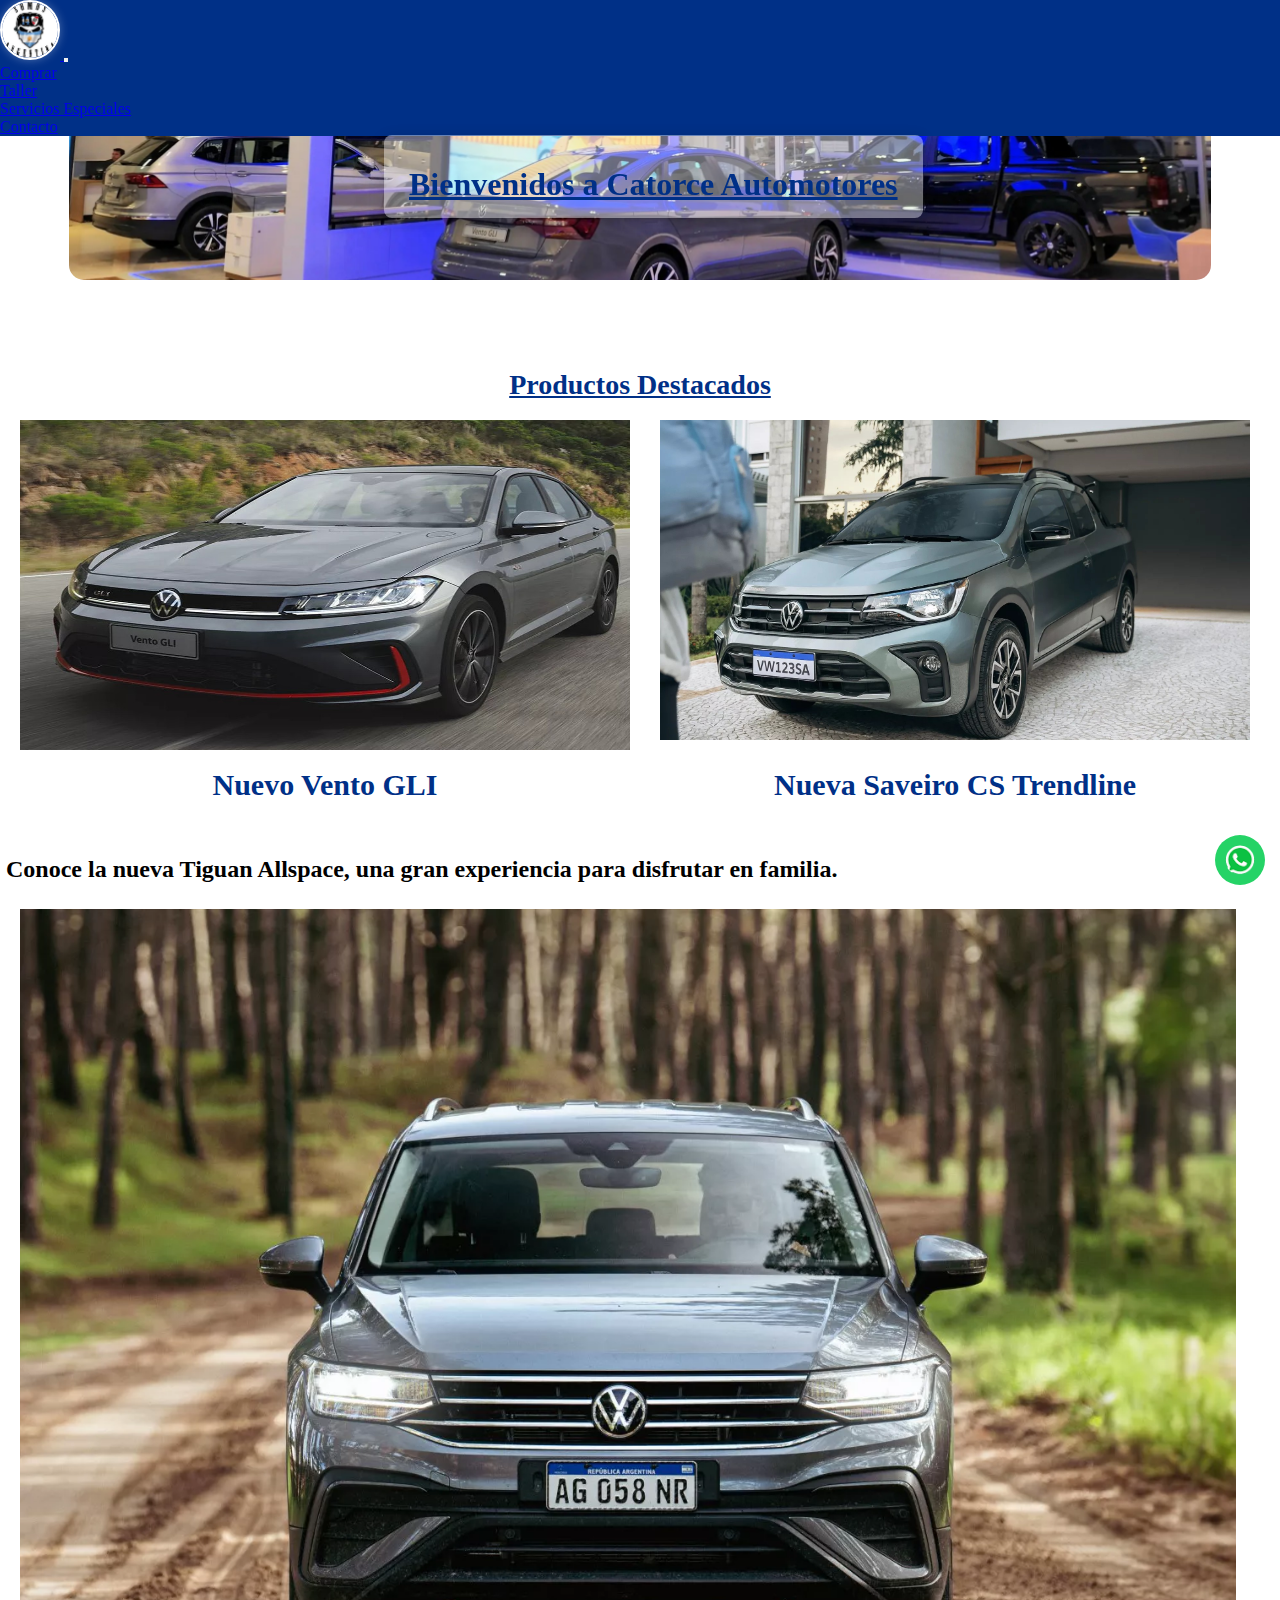
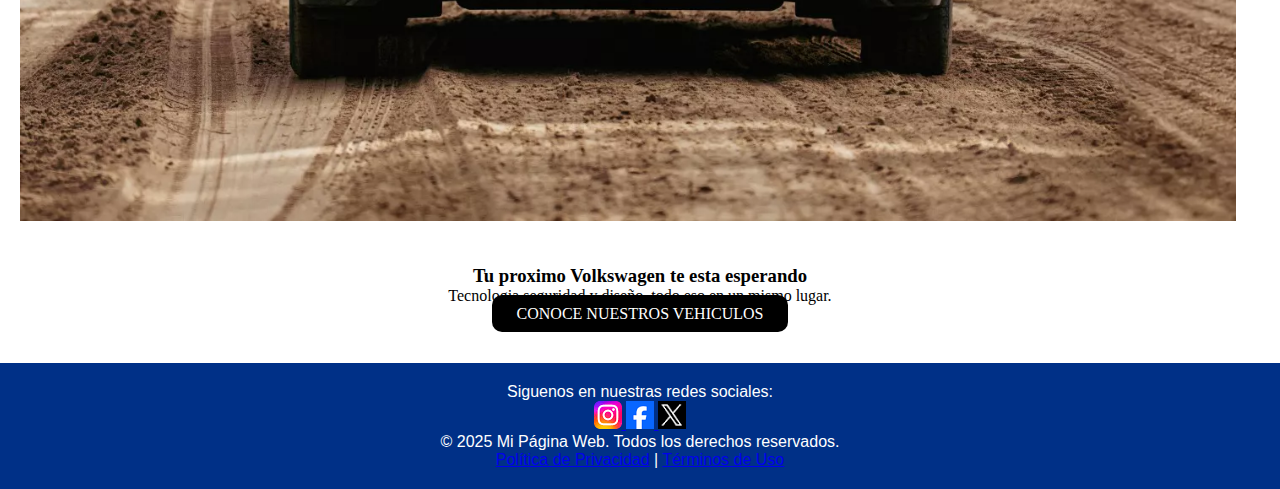
<file: index.html>
<!DOCTYPE html>
<html>
    <head>
        <meta charset="UTF-8">
        <meta name="viewport" content="width=device-width, initial-scale=1.0">
        <link href="https://cdn.jsdelivr.net/npm/bootstrap@5.3.5/dist/css/bootstrap.min.css" rel="stylesheet" integrity="sha384-SgOJa3DmI69IUzQ2PVdRZhwQ+dy64/BUtbMJw1MZ8t5HZApcHrRKUc4W0kG879m7" crossorigin="anonymous">
        <title>Catorce Automotores</title>
        <link rel="stylesheet" href="style.css">
    </head>
    <body>
      
        <header>
            <nav class="navbar navbar-expand-lg navbar-dark color-backgr">
                <div class="container-fluid">
                  <a class="navbar-brand" href="./index.html">
                    <img  class="logo" src="./medios/logolbdt.jpg" alt="Logo" width="60" height="60">
                  </a>
                  <button class="navbar-toggler" type="button" data-bs-toggle="collapse" data-bs-target="#navbarNav">
                    <span class="navbar-toggler-icon"></span>
                  </button>
                  <div class="collapse navbar-collapse justify-content-between" id="navbarNav">
                    <ul class="navbar-nav">
                      <li class="nav-item">
                        <a class="nav-link active" href="./paginas/comprar.html">Comprar</a>
                      </li>
                      <li class="nav-item">
                        <a class="nav-link" href="./paginas/taller.html">Taller</a>
                      </li>
                      <li class="nav-item">
                        <a class="nav-link" href="./paginas/servicios.html">Servicios Especiales</a>
                      </li>
                    </ul>
                    <ul class="navbar-nav">
                      <li class="nav-item">
                        <a class="nav-link" href="./paginas/contacto.html">Contacto</a>
                      </li>
                    </ul>
                  </div>
                </div>
              </nav>
        </header>
   
<main>
<div  class="banner">
<img class  src="./medios/banner.jpg" alt="">
<div  class="texto-banner" >
<h1>Bienvenidos a Catorce Automotores</h1> </div>
</div>

<div class="contenedor-grid"  >
<h1   class="titulo-index">Productos Destacados </h1>
<p class="texto-index" >Nuevo Vento GLI</p>
<p class="segundo-texto"  >Nueva Saveiro CS Trendline</p>

<img class="primer-imagen" src="./medios/ventorro.jpg" alt="imagen vento">
<img class="segunda-imagen" src="./medios/save.jpg" alt="imagen saveiro">
</div>

<h2> Conoce la nueva Tiguan Allspace, una gran experiencia para disfrutar en familia.</h2>
<img class="tiguan-img"  src="./medios/imagen-auto.webp" alt="">


<div  class="ultima-seccion "  >
<h3>Tu proximo Volkswagen te esta esperando</h3>
<p>Tecnologia seguridad y diseño, todo eso en un mismo lugar.</p>
<a href="./paginas/comprar.html"  class="boton-comprar" >CONOCE NUESTROS VEHICULOS</a>



</div>


</main>

<footer >
<p>Siguenos en nuestras redes sociales:</p>
   <div class="iconos-logos" >
<a href="https://instagram.com" target="_blank"  >
    <img src="./medios/instagram.png" alt="instagram">
</a>
<a href="https://facebook.com"    target="_blank">
    <img src="./medios/facebook.png" alt="facebook">
</a>
<a href="https://twitter.com"  target="_blank">
    <img src="./medios/twitter.png" alt="">
</a>
</ul>
<p>&copy; 2025 Mi Página Web. Todos los derechos reservados.</p>
<p><a href="#">Política de Privacidad</a> | <a href="#">Términos de Uso</a></p>

   </div>





<a href="https://whatsApp.com "  target="_blank">
    <img class="logowp"   src="./medios/logovdwp.png" alt="logo"    width="50" height="50" >
</a>
    
    
    </footer>

        <script src="https://cdn.jsdelivr.net/npm/bootstrap@5.3.5/dist/js/bootstrap.bundle.min.js" integrity="sha384-k6d4wzSIapyDyv1kpU366/PK5hCdSbCRGRCMv+eplOQJWyd1fbcAu9OCUj5zNLiq" crossorigin="anonymous"></script>
    </body>


</html>
</file>
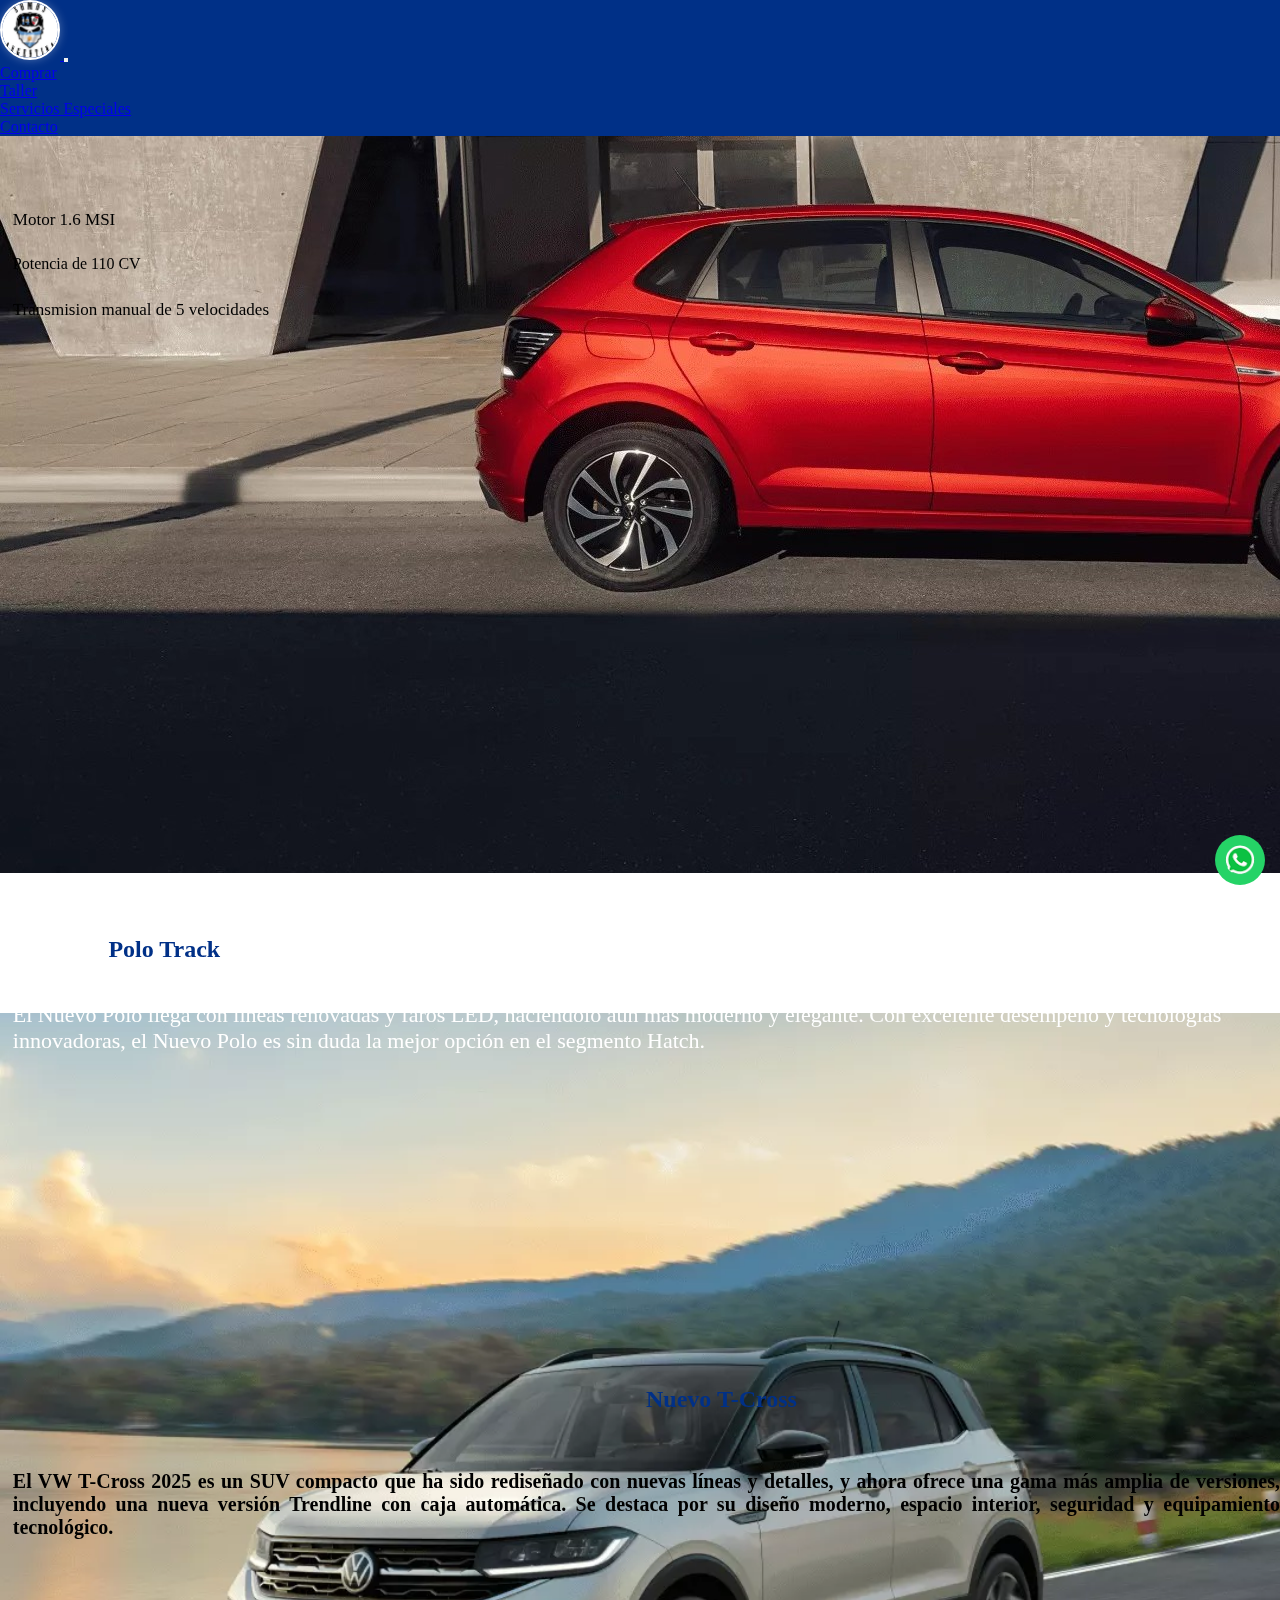
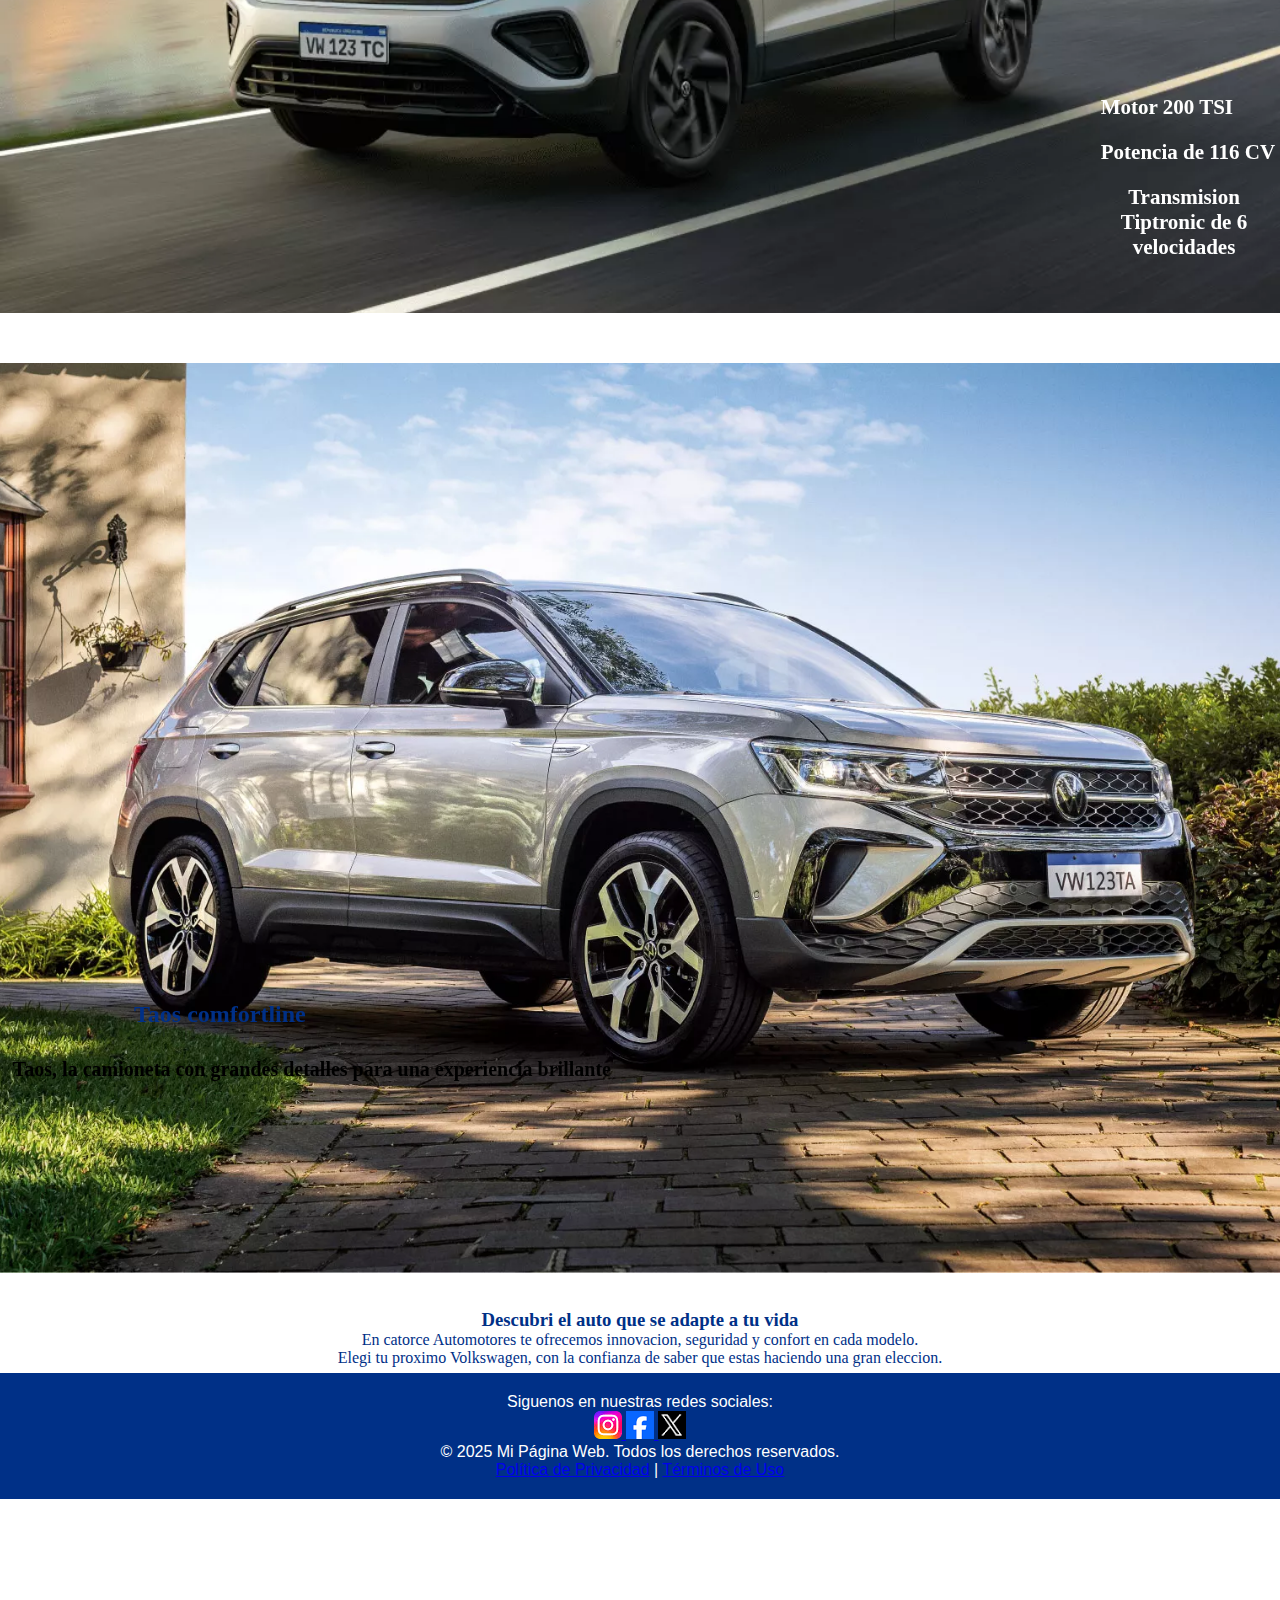
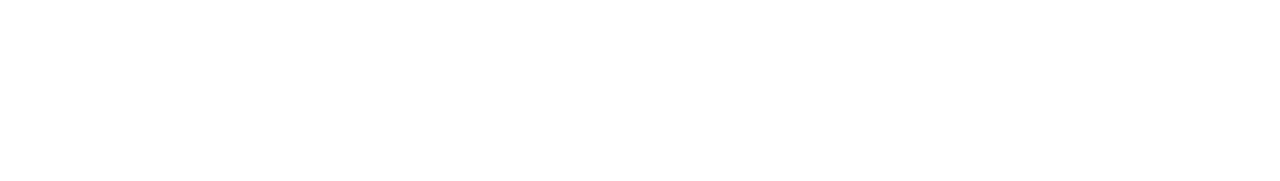
<file: paginas/comprar.html>
<!DOCTYPE html>
<html lang="en">
<head>
    <meta charset="UTF-8">
    <meta name="viewport" content="width=device-width, initial-scale=1.0">
    <link href="https://cdn.jsdelivr.net/npm/bootstrap@5.3.5/dist/css/bootstrap.min.css" rel="stylesheet" integrity="sha384-SgOJa3DmI69IUzQ2PVdRZhwQ+dy64/BUtbMJw1MZ8t5HZApcHrRKUc4W0kG879m7" crossorigin="anonymous">
    <title>Catorce Automotores</title>
<link rel="stylesheet" href="../style.css">
</head>
<body>
    <header>
        <nav class="navbar navbar-expand-lg navbar-dark color-backgr">
            <div class="container-fluid">
              <a class="navbar-brand" href="../index.html">
                <img  class="logo" src="../medios/logolbdt.jpg" alt="Logo" width="60" height="60">
              </a>
              <button class="navbar-toggler" type="button" data-bs-toggle="collapse" data-bs-target="#navbarNav">
                <span class="navbar-toggler-icon"></span>
              </button>
              <div class="collapse navbar-collapse justify-content-between" id="navbarNav">
                <ul class="navbar-nav">
                  <li class="nav-item">
                    <a class="nav-link active" href="./comprar.html">Comprar</a>
                  </li>
                  <li class="nav-item">
                    <a class="nav-link" href="./taller.html">Taller</a>
                  </li>
                  <li class="nav-item">
                    <a class="nav-link" href="./servicios.html">Servicios Especiales</a>
                  </li>
                </ul>
                <ul class="navbar-nav">
                  <li class="nav-item">
                    <a class="nav-link" href="./contacto.html">Contacto</a>
                  </li>
                </ul>
              </div>
            </div>
          </nav>
</header>

<main>
  <h1>Conoce nuestros vehiculos:</h1>
<div class="Banner-polo">
<h2 class="texto-polo"> <strong> Polo Track </strong> </h2>
<p class="parrafo-segundo"  > Motor 1.6 MSI</p>
<p class="parrafo-tres">Potencia de 110 CV</p>
<P class="parrafo-cuatro"   > Transmision manual de 5 velocidades</P>

<p class="parrafo-polo"  >El Nuevo Polo llega con líneas renovadas y faros LED, haciéndolo aún más moderno y elegante.
  Con excelente desempeño y tecnologías innovadoras, el Nuevo Polo es sin duda la mejor opción en el segmento Hatch.</p>
<img src="../medios/vw-polo22.jpg" alt="">

</div>


<div class="banner-tcross"  >
  <h2 class="texto-tcross">Nuevo T-Cross</h2>
  <p  class="parrafo-tcross" >El VW T-Cross 2025 es un SUV compacto que ha sido rediseñado con nuevas líneas y detalles, y ahora ofrece una gama más amplia de versiones, incluyendo una nueva versión Trendline con caja automática. Se destaca por su diseño moderno, espacio interior, seguridad y equipamiento tecnológico. </p>
  <p class="parrafo-2cross"  >Motor 200 TSI </p>
  <p class="parrafo-3cross"  >Potencia de 116 CV</p>
  <p  class="parrafo-4cross" > Transmision Tiptronic de 6 velocidades</p>
  <img src="../medios/t-cross.webp" alt="">
  </div>
  
  <div class="banner-taos" >
<h2 class="texto-taos" >Taos comfortline</h2>
<p class="parrafo-uno"  >Taos, la camioneta con grandes detalles para una experiencia brillante</p>
<p class="parrafo-sgdo"  >250 TSI</p>
<p class="parrafo-tercer"  >Potencia de 150 CV</p>
<P class="parrafo-cuarto"  >Transmision automática de 6 velocidades</P>
<img src="../medios/Taos.webp" alt="">

    
  </div>
<div class="cierre-comprar" >
<h3>Descubri el auto que se adapte a tu vida </h3>
<p>En catorce Automotores te ofrecemos innovacion, seguridad y confort en cada modelo.</p>
<p>Elegi tu proximo Volkswagen, con la confianza de saber que estas haciendo una gran eleccion.</p>
</div>


</main>
<footer class="siguenos"  >
<p>Siguenos en nuestras redes sociales:</p>
   <div class="iconos-logos" >
<a href="https://instagram.com" target="_blank"  >
    <img src="../medios/instagram.png" alt="instagram">
</a>
<a href="https://facebook.com"    target="_blank">
    <img src="../medios/facebook.png" alt="facebook">
</a>
<a href="https://twitter.com"  target="_blank">
    <img src="../medios/twitter.png" alt="">
</a>
</ul>
<p>&copy; 2025 Mi Página Web. Todos los derechos reservados.</p>
<p><a href="#">Política de Privacidad</a> | <a href="#">Términos de Uso</a></p>

   </div>





<a href="https://whatsApp.com "  target="_blank">
    <img class="logowp"   src="../medios/logovdwp.png"logo"    width="50" height="50" >
</a>
    
    
    </footer>





    <script src="https://cdn.jsdelivr.net/npm/bootstrap@5.3.5/dist/js/bootstrap.bundle.min.js" integrity="sha384-k6d4wzSIapyDyv1kpU366/PK5hCdSbCRGRCMv+eplOQJWyd1fbcAu9OCUj5zNLiq" crossorigin="anonymous"></script>
</body>
</html>
</file>
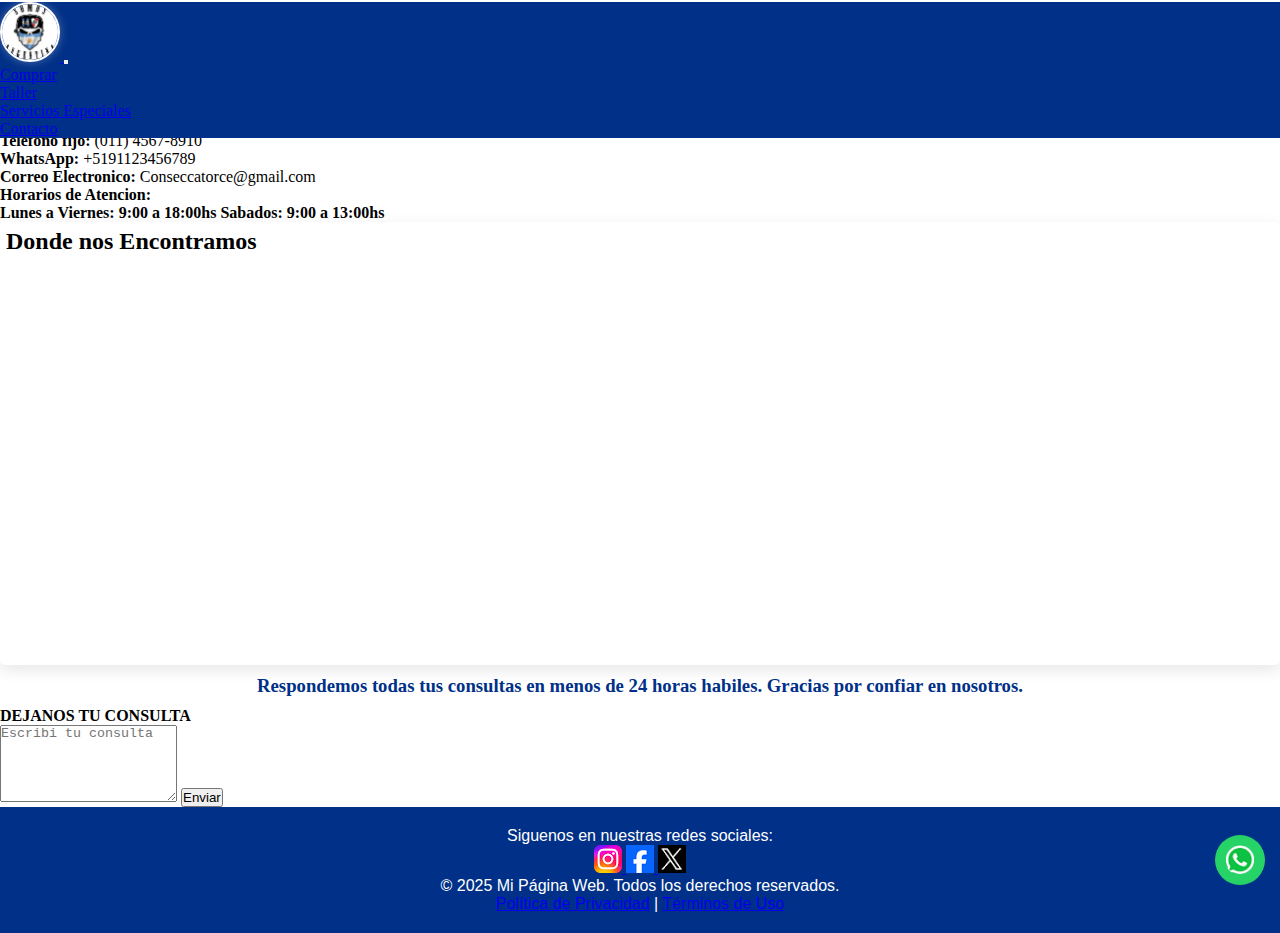
<file: paginas/contacto.html>
<!DOCTYPE html>
<html lang="en">
<head>
    <meta charset="UTF-8">
    <meta name="viewport" content="width=device-width, initial-scale=1.0"> 
    <link href="https://cdn.jsdelivr.net/npm/bootstrap@5.3.5/dist/css/bootstrap.min.css" rel="stylesheet" integrity="sha384-SgOJa3DmI69IUzQ2PVdRZhwQ+dy64/BUtbMJw1MZ8t5HZApcHrRKUc4W0kG879m7" crossorigin="anonymous">
    <link rel="stylesheet" href="../style.css">
    <title>Catorce Automotores</title>
</head>
<body>
    <header>
        <nav class="navbar navbar-expand-lg navbar-dark color-backgr">
            <div class="container-fluid">
              <a class="navbar-brand" href="../index.html">
                <img  class="logo" src="../medios/logolbdt.jpg" alt="Logo" width="60" height="60">
              </a>
              <button class="navbar-toggler" type="button" data-bs-toggle="collapse" data-bs-target="#navbarNav">
                <span class="navbar-toggler-icon"></span>
              </button>
              <div class="collapse navbar-collapse justify-content-between" id="navbarNav">
                <ul class="navbar-nav">
                  <li class="nav-item">
                    <a class="nav-link active" href="../paginas/comprar.html">Comprar</a>
                  </li>
                  <li class="nav-item">
                    <a class="nav-link" href="../paginas/taller.html">Taller</a>
                  </li>
                  <li class="nav-item">
                    <a class="nav-link" href="../paginas/servicios.html">Servicios Especiales</a>
                  </li>
                </ul>
                <ul class="navbar-nav">
                  <li class="nav-item">
                    <a class="nav-link" href="../paginas/contacto.html">Contacto</a>
                  </li>
                </ul>
              </div>
            </div>
          </nav>
    </header>

    <main>
     <div  class="info-contacto" >
      <h1>Contactate con nosotros</h1>
      <p>En consecionario Catorce te ofrecemos multiples canales para que puedas comunicarte con nosotros de forma rapida y sencilla.</p></div>
      <h2  class="titulo-cont" >Informacion de contacto</h2>
      <p> <strong>Telefono fijo: </strong> (011) 4567-8910</p>
      <p> <strong>WhatsApp: </strong>  +5191123456789</p>
      <p> <strong> Correo Electronico: </strong> Conseccatorce@gmail.com</p>
      <p><strong> Horarios de Atencion: </strong> </p>
      <p> <strong> Lunes a Viernes: 9:00 a 18:00hs </strong>
        <strong> Sabados: 9:00 a 13:00hs </strong></p>


     </div>
      
      <div class="ubicacion-c"   >
        <h2>Donde nos Encontramos</h2>
        <iframe src="https://www.google.com/maps/embed?pb=!1m18!1m12!1m3!1d26285.835215797826!2d-58.490880013347535!3d-34.56040614007064!2m3!1f0!2f0!3f0!3m2!1i1024!2i768!4f13.1!3m3!1m2!1s0x95bcb6a34a82105b%3A0x55d986add28563d5!2sVolkswagen%20Autotag%20%7C%20Sucursal%20Av.%20Cabildo!5e0!3m2!1ses!2sar!4v1745513885459!5m2!1ses!2sar"
        width="100%"
        height="400"
        style="border: 0;"
        allowfullscreen=""
        loading="lazy">
      
        </iframe >
      </div>

      <h3 class="respondemos" >Respondemos todas tus consultas en menos de 24 horas habiles. Gracias por confiar en nosotros.</h3>
      
      
             <section  id="Contacto"     >
       <h4>DEJANOS TU CONSULTA</h4>
      <form action="#" method="post">
      
       
      
      <textarea name="mensaje" id="mensaje" rows="5"    placeholder="Escribi tu consulta" required     ></textarea>
      
      
      <button type="submit">Enviar </button>
      </form>
             </section>
      </article>
       </main>
      
       <footer class="siguenos"  >
        <p>Siguenos en nuestras redes sociales:</p>
           <div class="iconos-logos" >
        <a href="https://instagram.com" target="_blank"  >
            <img src="../medios/instagram.png" alt="instagram">
        </a>
        <a href="https://facebook.com"    target="_blank">
            <img src="../medios/facebook.png" alt="facebook">
        </a>
        <a href="https://twitter.com"  target="_blank">
            <img src="../medios/twitter.png" alt="">
        </a>
        </ul>
        <p>&copy; 2025 Mi Página Web. Todos los derechos reservados.</p>
        <p><a href="#">Política de Privacidad</a> | <a href="#">Términos de Uso</a></p>
        
           </div>
        
        
        
        
        
        <a href="https://whatsApp.com "  target="_blank">
            <img class="logowp"   src="../medios/logovdwp.png"logo"    width="50" height="50" >
        </a>
            
            
            </footer>

      

    <script src="https://cdn.jsdelivr.net/npm/bootstrap@5.3.5/dist/js/bootstrap.bundle.min.js" integrity="sha384-k6d4wzSIapyDyv1kpU366/PK5hCdSbCRGRCMv+eplOQJWyd1fbcAu9OCUj5zNLiq" crossorigin="anonymous"></script>
</body>
</html>
</file>
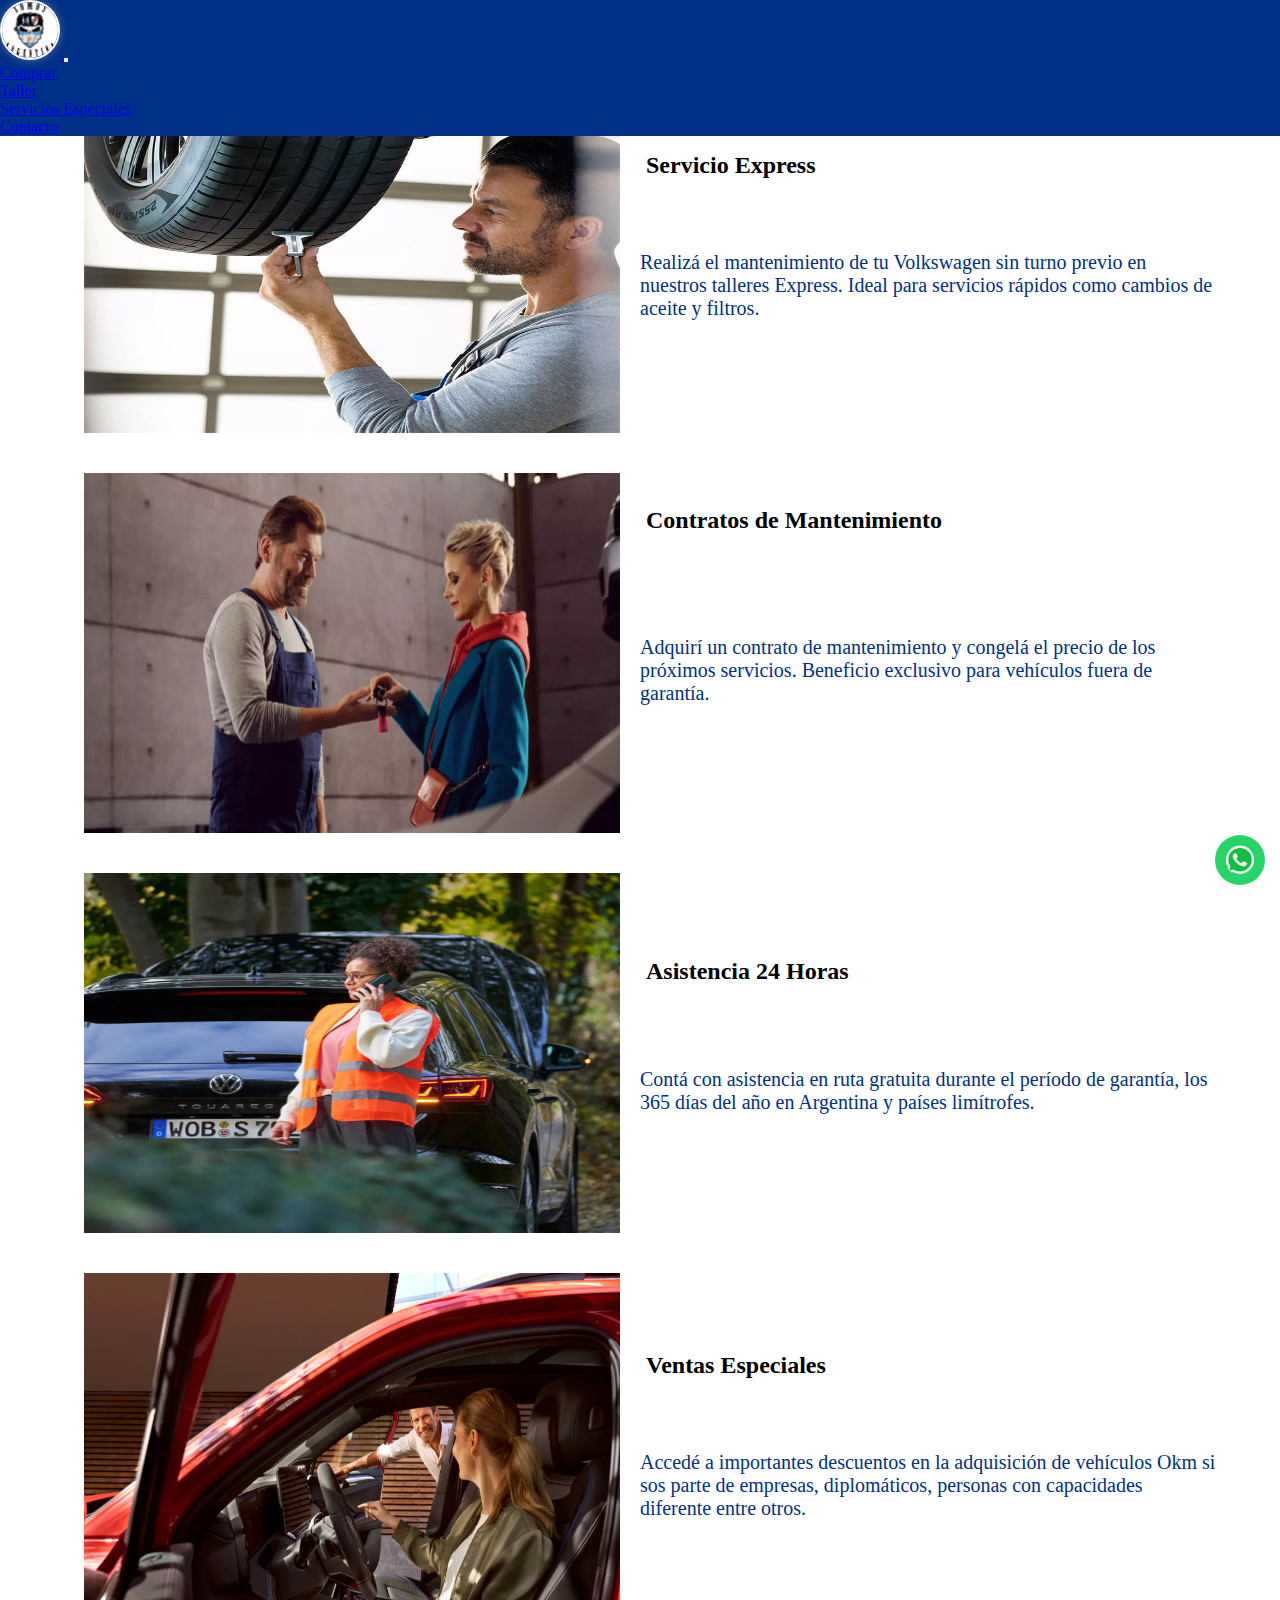
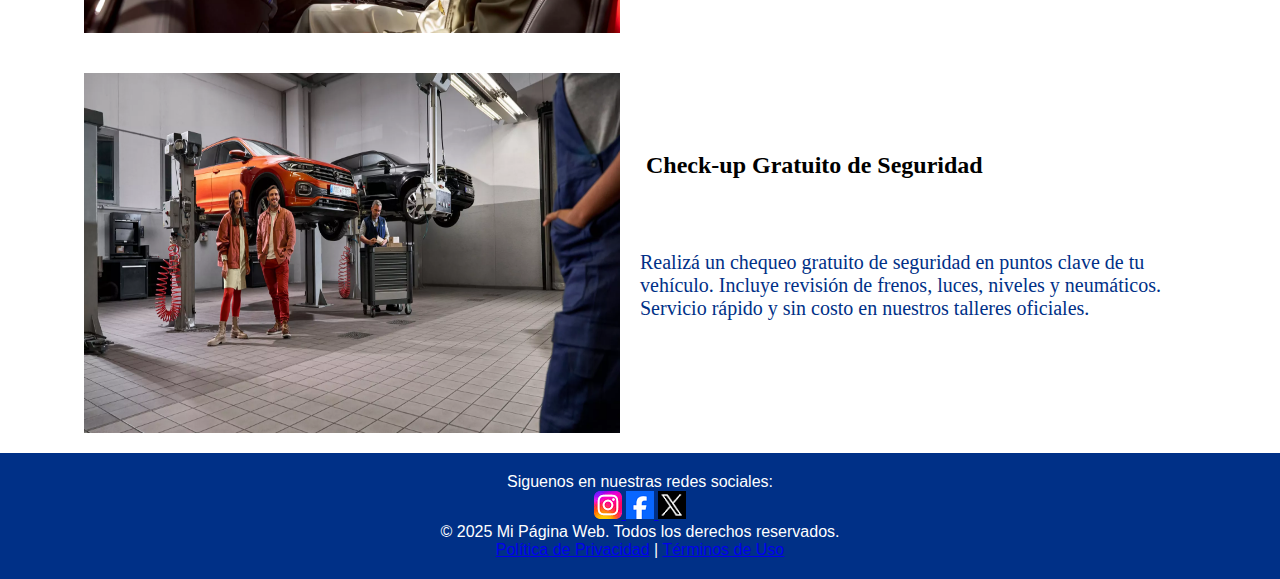
<file: paginas/servicios.html>
<!DOCTYPE html>
<html lang="en">
<head>
    <meta charset="UTF-8">
    <meta name="viewport" content="width=device-width, initial-scale=1.0">
    <link href="https://cdn.jsdelivr.net/npm/bootstrap@5.3.5/dist/css/bootstrap.min.css" rel="stylesheet" integrity="sha384-SgOJa3DmI69IUzQ2PVdRZhwQ+dy64/BUtbMJw1MZ8t5HZApcHrRKUc4W0kG879m7" crossorigin="anonymous">
    <link rel="stylesheet" href="../style.css">
    <title>Consecionario Catorce</title>
</head>
<body>
    <header>
        <nav class="navbar navbar-expand-lg navbar-dark color-backgr">
            <div class="container-fluid">
              <a class="navbar-brand" href="../index.html">
                <img  class="logo" src="../medios/logolbdt.jpg" alt="Logo" width="60" height="60">
              </a>
              <button class="navbar-toggler" type="button" data-bs-toggle="collapse" data-bs-target="#navbarNav">
                <span class="navbar-toggler-icon"></span>
              </button>
              <div class="collapse navbar-collapse justify-content-between" id="navbarNav">
                <ul class="navbar-nav">
                  <li class="nav-item">
                    <a class="nav-link active" href="../paginas/comprar.html">Comprar</a>
                  </li>
                  <li class="nav-item">
                    <a class="nav-link" href="../paginas/taller.html">Taller</a>
                  </li>
                  <li class="nav-item">
                    <a class="nav-link" href="../paginas/servicios.html">Servicios Especiales</a>
                  </li>
                </ul>
                <ul class="navbar-nav">
                  <li class="nav-item">
                    <a class="nav-link" href="../paginas/contacto.html">Contacto</a>
                  </li>
                </ul>
              </div>
            </div>
          </nav>
    </header>


    <main>
<div class="grid-servicios"  >
<h1 class="titulo-serv" >Servicios especiales del Taller</h1>
<h2 class="subt-serv" >Servicio Express</h2>
<p class="p-serv" >  Realizá el mantenimiento de tu Volkswagen sin turno previo en nuestros talleres Express. Ideal para servicios rápidos como cambios de aceite y filtros.</p>
<h2 class="subt-cont" >  Contratos de Mantenimiento</h2>
<p class="p-cont"  >Adquirí un contrato de mantenimiento y congelá el precio de los próximos servicios. Beneficio exclusivo para vehículos fuera de garantía.</p>
<h2 class="subt-asis"  >Asistencia 24 Horas</h2>
<p class="p-asis"  >Contá con asistencia en ruta gratuita durante el período de garantía, los 365 días del año en Argentina y países limítrofes.</p>
<h2 class="subt-ventas" >Ventas Especiales</h2>
<p class="p-ventas" >Accedé a importantes descuentos en la adquisición de vehículos Okm si sos parte de empresas, diplomáticos, personas con capacidades diferente entre otros.</p>
<h2 class="subt-check"  >Check-up Gratuito de Seguridad</h2>
<p class="p-check" >Realizá un chequeo gratuito de seguridad en puntos clave de tu vehículo. Incluye revisión de frenos, luces, niveles y neumáticos. Servicio rápido y sin costo en nuestros talleres oficiales.</p>



<img class="img-exp" src="../medios/servicio-express.jpg" alt="">
<img  class="img-mant" src="../medios/mantenimiento-c.jpg" alt="">
<img  class="img-asis" src="../medios/asistencia 24hs.webp" alt="">
<img class="img-entrega" src="../medios/entrega.webp" alt="">
<img class="img-check" src="../medios/check-up.webp" alt="">
</div>





    </main>
    <footer class="siguenos"  >
      <p>Siguenos en nuestras redes sociales:</p>
         <div class="iconos-logos" >
      <a href="https://instagram.com" target="_blank"  >
          <img src="../medios/instagram.png" alt="instagram">
      </a>
      <a href="https://facebook.com"    target="_blank">
          <img src="../medios/facebook.png" alt="facebook">
      </a>
      <a href="https://twitter.com"  target="_blank">
          <img src="../medios/twitter.png" alt="">
      </a>
      </ul>
      <p>&copy; 2025 Mi Página Web. Todos los derechos reservados.</p>
      <p><a href="#">Política de Privacidad</a> | <a href="#">Términos de Uso</a></p>
      
         </div>
      
      
      
      
      
      <a href="https://whatsApp.com "  target="_blank">
          <img class="logowp"   src="../medios/logovdwp.png"logo"    width="50" height="50" >
      </a>
          
          
          </footer>
    <script src="https://cdn.jsdelivr.net/npm/bootstrap@5.3.5/dist/js/bootstrap.bundle.min.js" integrity="sha384-k6d4wzSIapyDyv1kpU366/PK5hCdSbCRGRCMv+eplOQJWyd1fbcAu9OCUj5zNLiq" crossorigin="anonymous"></script>
</body>
</html>
</file>
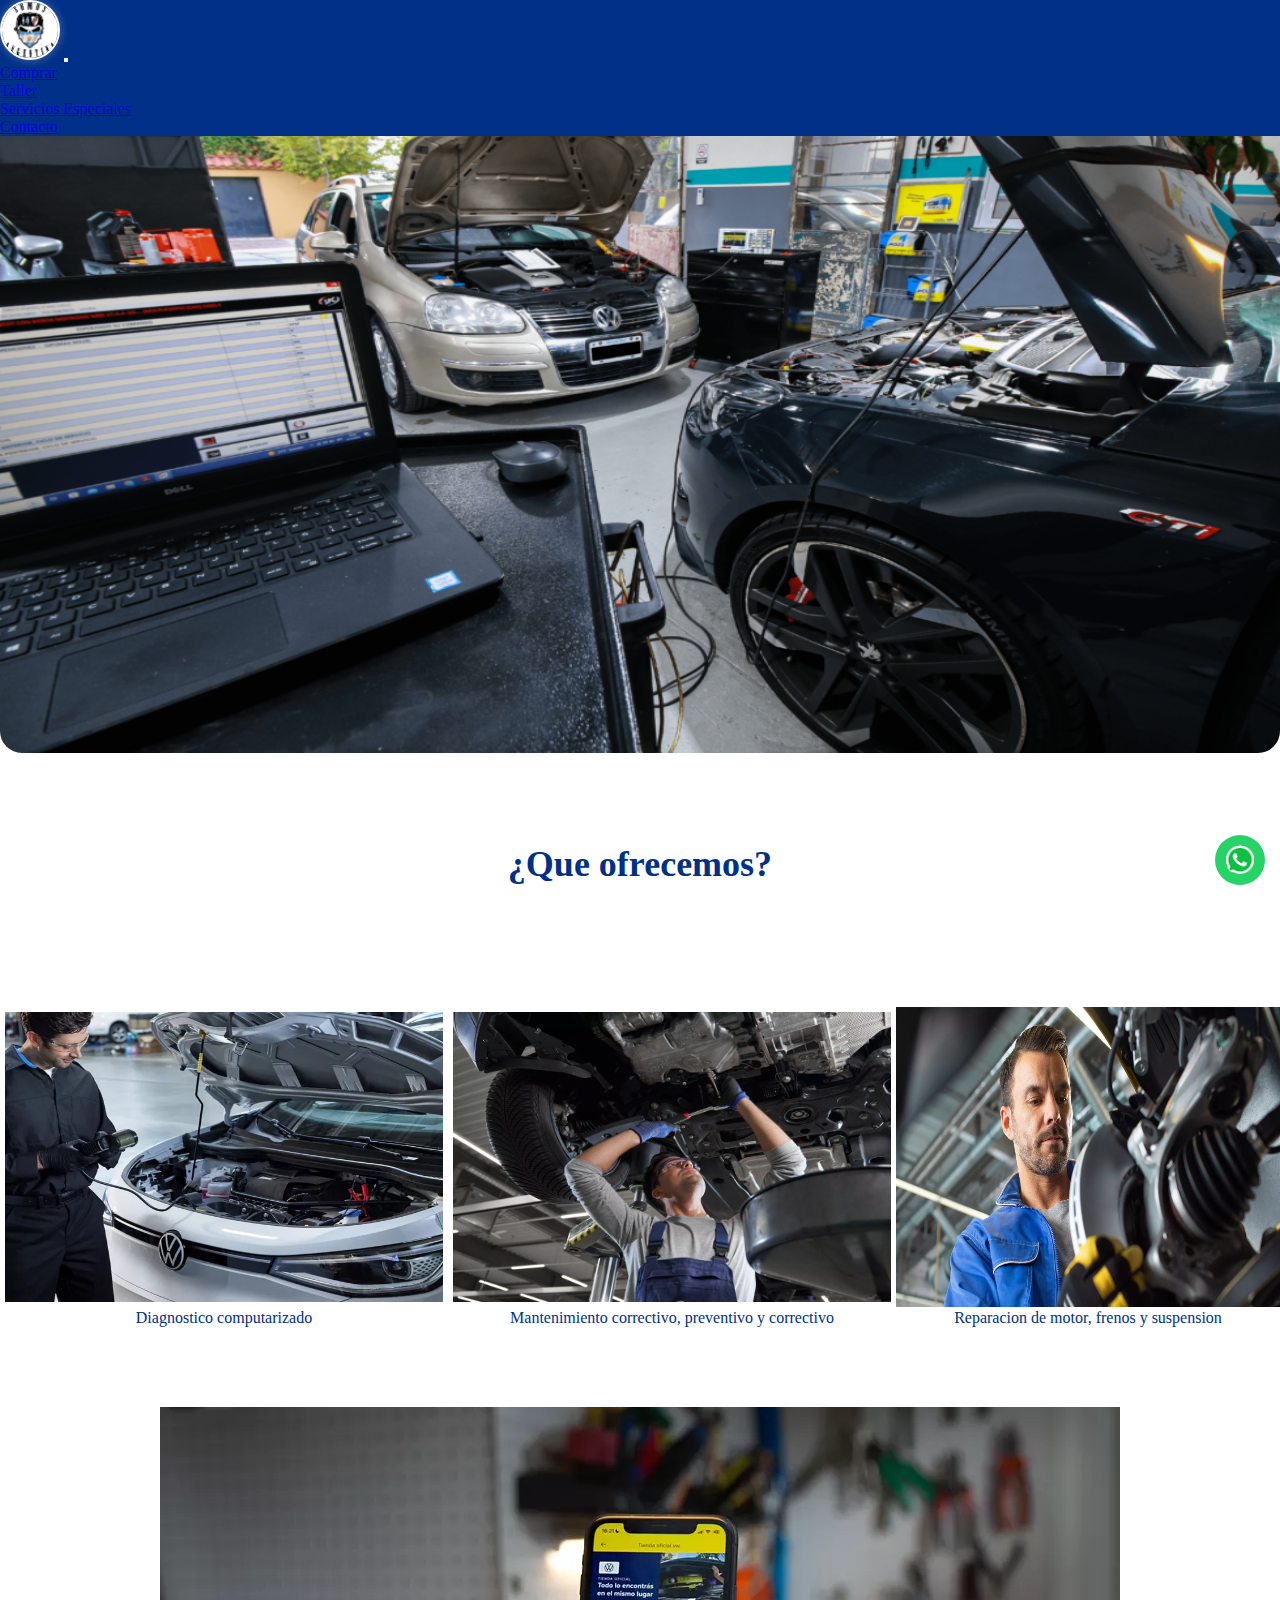
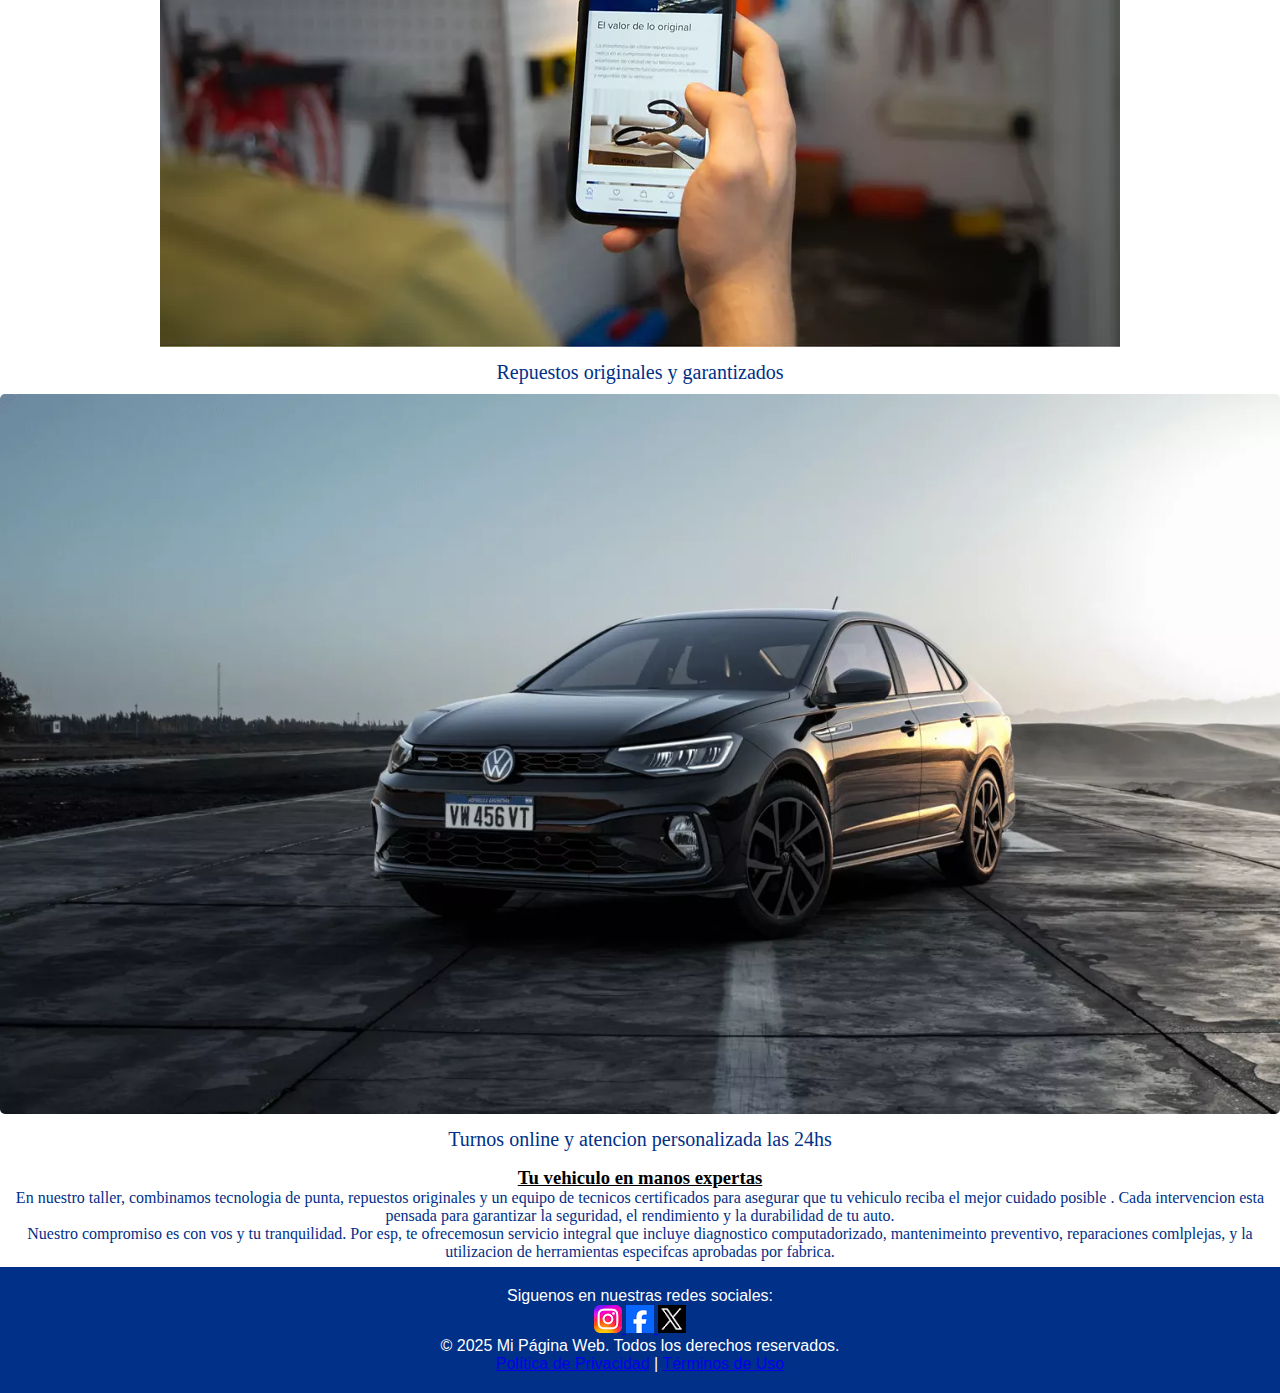
<file: paginas/taller.html>
<!DOCTYPE html>
<html lang="en">
<head>
    <meta charset="UTF-8">
    <meta name="viewport" content="width=device-width, initial-scale=1.0">
    <link href="https://cdn.jsdelivr.net/npm/bootstrap@5.3.5/dist/css/bootstrap.min.css" rel="stylesheet" integrity="sha384-SgOJa3DmI69IUzQ2PVdRZhwQ+dy64/BUtbMJw1MZ8t5HZApcHrRKUc4W0kG879m7" crossorigin="anonymous">
    <title>Document</title>
    <link rel="stylesheet" href="../style.css">
</head>
<body>
    <header>
        <nav class="navbar navbar-expand-lg navbar-dark color-backgr">
            <div class="container-fluid">
              <a class="navbar-brand" href="../index.html">
                <img  class="logo" src="../medios/logolbdt.jpg" alt="Logo" width="60" height="60">
              </a>
              <button class="navbar-toggler" type="button" data-bs-toggle="collapse" data-bs-target="#navbarNav">
                <span class="navbar-toggler-icon"></span>
              </button>
              <div class="collapse navbar-collapse justify-content-between" id="navbarNav">
                <ul class="navbar-nav">
                  <li class="nav-item">
                    <a class="nav-link active" href="../paginas/comprar.html">Comprar</a>
                  </li>
                  <li class="nav-item">
                    <a class="nav-link" href="../paginas/taller.html">Taller</a>
                  </li>
                  <li class="nav-item">
                    <a class="nav-link" href="../paginas/servicios.html">Servicios Especiales</a>
                  </li>
                </ul>
                <ul class="navbar-nav">
                  <li class="nav-item">
                    <a class="nav-link" href="../paginas/contacto.html">Contacto</a>
                  </li>
                </ul>
              </div>
            </div>
          </nav>
    </header>
    <main>
        <h1>Servicio de Taller oficial</h1>
        <img class="img-presenta"  src="../medios/presentacion-taller+.webp" alt="">
    <div class="grid-taller"  >
    <h2 class="titulo-taller" >¿Que ofrecemos?</h2>
<p class="texto-taller"  >Diagnostico computarizado</p>
<p class="segundot-taller" >Mantenimiento correctivo, preventivo y correctivo</p>
<p class="tercert-taller">Reparacion de motor, frenos y suspension</p>
<img  class="imagen-taller" src="../medios/diag-compu.jpg" alt="">
<img class="segundai-taller"  src="../medios/mantenimiento.webp" alt="">
<img class="terceri-taller"  src="../medios/frenos-rep.webp" alt="">
    </div>


    <div class="ultimos-serv" >
        <img  src="../medios/repuestos.webp" alt="">
        <p class="texto-repuestos" >Repuestos originales y garantizados</p>
        <img class="imagenfinal-t"   src="../medios/virtus.webp" alt="">
       <p  class="texto-repuestos" > Turnos online y atencion personalizada las 24hs</p>
    </div>

<div class="final-taller" >
<h3  class="h3-final" >Tu vehiculo en manos expertas</h3>
<p>En nuestro taller, combinamos tecnologia de punta, repuestos originales y un equipo de tecnicos certificados para asegurar que tu vehiculo reciba el mejor cuidado posible . Cada intervencion esta pensada para garantizar la seguridad, el rendimiento y la durabilidad de tu auto.</p>
<p>Nuestro compromiso es con vos y tu  tranquilidad. Por esp, te ofrecemosun servicio integral que incluye diagnostico computadorizado, mantenimeinto preventivo, reparaciones comlplejas, y la utilizacion de herramientas especifcas aprobadas por fabrica.</p>
</div>
    </main>
    <footer class="siguenos"  >
        <p>Siguenos en nuestras redes sociales:</p>
           <div class="iconos-logos" >
        <a href="https://instagram.com" target="_blank"  >
            <img src="../medios/instagram.png" alt="instagram">
        </a>
        <a href="https://facebook.com"    target="_blank">
            <img src="../medios/facebook.png" alt="facebook">
        </a>
        <a href="https://twitter.com"  target="_blank">
            <img src="../medios/twitter.png" alt="">
        </a>
        </ul>
        <p>&copy; 2025 Mi Página Web. Todos los derechos reservados.</p>
        <p><a href="#">Política de Privacidad</a> | <a href="#">Términos de Uso</a></p>
        
           </div>
        
        
        
        
        
        <a href="https://whatsApp.com "  target="_blank">
            <img class="logowp"   src="../medios/logovdwp.png"logo"    width="50" height="50" >
        </a>
            
            
            </footer>


    <script src="https://cdn.jsdelivr.net/npm/bootstrap@5.3.5/dist/js/bootstrap.bundle.min.js" integrity="sha384-k6d4wzSIapyDyv1kpU366/PK5hCdSbCRGRCMv+eplOQJWyd1fbcAu9OCUj5zNLiq" crossorigin="anonymous"></script>
</body>
</html>
</file>
<file: style.css>
/*comentario*/
/* propiedad:valor */


/*
#252525 negro
#FF0000 rojo
#EFEFEF blanco
*/

*{
    margin: 0%;
    padding: 0%;
    box-sizing: border-box;
 }

/* Seccion                                                                                                    index*/
body{
    background-color:#ffffff
}
footer{
    background-color: #003087;
    color:#fff;
    text-align: center;
padding: 20px;
font-family: Arial, Helvetica, sans-serif;
}
header{
    background-color:#003087
    display: flex;
    flex-direction: row;
    justify-content: space;
    position: sticky;
    top: 0%
}
/*logos*/

.logowp{    
position: fixed;
    bottom: 15px;
    right: 15px;
    background-color: #25d366;
    padding: 10px;
    border-radius: 50%;
    box-shadow: 0 4px 8px rgba(0, 0,0,0,3);
}
.logo{
 
    border-radius: 50%;
    border: 2px solid white;
    box-shadow: 0 0 10px rgba(255, 255, 255, 0.3);

    object-fit: cover;

}
.ultima-seccion{
    text-align: center;
padding-bottom: 40px;
padding-top: 20px;

}
.boton-comprar{
    background-color: #000000;
    color: white;
    padding: 10px 25px;
    text-decoration: none;
    border-radius: 10px;
}


h2{
    margin: 6px;
  text-align: justify;
  color: #000000;
}
.tiguan-img{
    width: 95%;
    height: auto;
    margin: 20px;
}
/*Grid index*/
.contenedor-grid{

   display: grid; 
   grid-template-areas: 
   "titulo titulo"
   "casa1 casa2"
   "texto1 texto2";
   grid-template-columns:  50% 50%;
   grid-template-rows: 150px 200px 180px;
   justify-content: center;
 justify-items: center;
 align-items: center;
  padding: 10px;
}
.contenedor-grid img{
    width: 100%;
    height: 400px;
  padding-top: 60px;
}


.titulo-index{
    text-decoration: underline;
    color: #003087;
    font-size: 28px;
    font-weight: 700;
    padding: 5px;
    grid-area: titulo;

}
.texto-index{
    font-size: 30px;
    color: #003087;
    font-weight:700;
  padding-top: 70px;
    grid-area: texto1;
}
.segundo-texto{
    font-size: 30px;
    color: #003087;
    font-weight:700;
    padding-top: 70px;
    grid-area: texto2;
}
.primer-imagen{
    padding: 10px;
    grid-area: casa1;
}
.segunda-imagen{
    padding: 20px;
   grid-area: casa2; 
}



/*banner*/

.banner{
    width: 90%;
    height: 300px;
    margin: auto;
    padding-top: 20px;
    padding-left: 5px;
    padding-right: 5px;
    padding-bottom: 20px;
    overflow: hidden;

}
.banner img{
    border-radius: 15px;
    width: 100%;
    height: 100%;
    object-fit: cover;
}
.texto-banner{
position: absolute;
top: 15%;
left: 30%;

background-color: rgba(255, 255, 255, 0.40);
padding: 15px 25px;
border-radius: 8px;
color: #003087;
box-shadow: 0 4px 15px rgba(0, 0, 0,0.2);

}



/*nav boostrap*/
.color-backgr{
    background-color: #003087;
    position: absolute;
    top: 0;
    left: 0;
    width: 100%;
    z-index: 999;
}




/*SECCION                                                                                                  COMPRAR*/
h1{
    color: #003087;
    text-align: center;
    padding-top: 16px;
    text-decoration: underline;
}

.Banner-polo{
    width: 100%;
    height: 950px;
    margin: auto;
    padding-top: 10px;
    padding-bottom: 30px;
    overflow: hidden;
}

.banner-polo img{
    width: 100%;
    height: 100%;
    object-fit: cover;
}
.texto-polo{
    position: absolute;
    top: 90%;
    left: 8%;
    padding-top: 120px;
    color: #003087;

}
.parrafo-polo{
    font-size: 22px;
    position: absolute;
    top: 98%;
    left: 1%;
    padding-top: 120px;
    color: rgb(255, 255, 255);
    

}


    /*banner t-cross*/
.parrafo-segundo{
    font-size: 17px;
    position: absolute;
    top: 10%;
    left: 1%;
    padding-top: 120px;
    color: rgb(0, 0, 0);  

}

.parrafo-tres{
    font-size: 16px;
    position: absolute;
    top: 15%;
    left: 1%;
    padding-top: 120px;
    color: rgb(0, 0, 0);  
}
.parrafo-cuatro{
    font-size: 17px;
    position: absolute;
    top: 20%;
    left: 1%;
    padding-top: 120px;
    color: rgb(0, 0, 0);  
}

.banner-tcross{
    width: 100%;
    height: 950px;
    margin: auto;
    padding-top: 10px;
    padding-bottom: 40px;
    overflow: hidden;

}

.banner-tcross img{
    width: 100%;
    height: 100%;
    object-fit: cover;
}

.texto-tcross{
    position: absolute;
    top: 140%;
    left: 50%;
    padding-top: 120px;
    color: #003087;
}
.parrafo-tcross{
    text-align: justify;
    font-size: 20px;
    position: absolute;
    top: 150%;
    left: 1%;
    padding-top: 120px;
    color: #000000;
    font-weight: 800;
}
.parrafo-2cross{
    font-size: 21px;
    position: absolute;
    top: 175%;
    left: 86%;
    font-weight: 700;
    padding-top: 120px;
    color: rgb(255, 255, 255);
}
.parrafo-3cross{
    text-align: center;
    font-size: 21px;
    position: absolute;
    top: 180%;
    left: 86%;
    font-weight: 700;
    padding-top: 120px;
    color: rgb(255, 255, 255);
}
.parrafo-4cross{
    text-align: center;
    font-size: 21px;
    position: absolute;
    top: 185%;
    left: 85%;
    font-weight: 700;
    padding-top: 120px;
    color: rgb(255, 255, 255)
}


/* BANNER TAOS*/
.banner-taos{

    width: 100%;
    height: 950px;
    margin: auto;
    padding-top: 10px;
    padding-bottom: 30px;
    overflow: hidden;
}
.banner-taos img{

    width: 100%;
    height: 100%;
    object-fit: cover;

}
.texto-taos{
    position: absolute;
    top: 275%;
    left: 10%;
    padding-top: 120px;
    color: #003087;

}
.parrafo-uno{
    text-align: justify;
    font-size: 20px;
    position: absolute;
    top: 282%;
    left: 1%;
    padding-top: 120px;
    color: #000000;
    font-weight: 800;

}
.parrafo-sgdo{
    font-size: 21px;
    position: absolute;
    top: 340%;
    left: 88%;
    font-weight: 700;
    padding-top: 120px;
    color: rgb(255, 255, 255);
}
.parrafo-tercer{
    font-size: 21px;
    position: absolute;
    top: 345%;
    left: 88%;
    font-weight: 700;
    padding-top: 120px;
    color: rgb(255, 255, 255);

}
.parrafo-cuarto{
    font-size: 21px;
    position: absolute;
    top: 354%;
    left: 88%;
    font-weight: 700;
    padding-top: 120px;
    color: rgb(255, 255, 255);   
}

.cierre-comprar{
    margin: 6px;
  text-align: center;
  color: #003087;
}

/*Seccion                                                                   Taller*/   
.img-presenta{
    width: 100%;
    height: 700px;
   border-radius: 22px;
   padding: 0 10 0 20;
}
/*Grid taller*/
.grid-taller{
display: grid;
grid-template-areas: 
"titulo titulo titulo"
"casa1 casa2 casa3"
"texto1 texto2 texto3";
grid-template-columns:
35% 35% 30% ;
grid-template-rows: 250px 300px 100px;
justify-content: center;
justify-items: center;
align-content: center;

}
.grid-taller img{
    width: 100%;
    height: 300px;
    padding-bottom: ;
  
}
.titulo-taller{
    grid-area: titulo;
    padding-top: 80px;
    font-size: 36px;
    font-weight: 700;
    color: #003087;
}
.imagen-taller{
    grid-area: casa1;
    padding: 5px;
}
.segundai-taller{
    grid-area: casa2;
    padding: 5px;
}
.terceri-taller{
    grid-area: casa3;
}

.texto-taller{
    grid-area: texto1;
    padding: 2px;
    color: #003087;
    
}
.segundot-taller{
    grid-area: texto2;
    padding: 2px;
    color: #003087;
}
.tercert-taller{
    grid-area: texto3;
    padding: 2px;
    color: #003087;
}
.ultimos-serv{
    text-align: center;
   
}
.texto-repuestos{
    color: #003087;
    font-size: 20px;
    padding: 10px;
}
.imagenfinal-t{
width: 100%;
height: auto;
border-radius: 5px;
}
.final-taller{
    margin: 6px;
  text-align: center;
  color: #003087;

}
.h3-final{
text-decoration: underline;
color: #000000;
}

/*Seccion                              Servicios especiales*/
.grid-servicios{
    display: grid;
    grid-template-areas: 
    "titulo titulo"
    "casa1 subtitulo1"
    "casa1 texto1"
    "casa2 subtitulo2"
    "casa2 texto2 "
    "casa3 subtitulo3"
    "casa3 texto3"
    "casa4 subtitulo4"
    "casa4 texto4"
    "casa5 subtitulo5"
    "casa5 texto5";
    grid-template-columns:  45% 45%;
    grid-template-rows: repeat(15px);
    justify-content: center;
    align-items: center;
    align-content: center;
}
.grid-servicios img{
    width: 100%;
    height: 400px;
    padding: 20px;
}

.titulo-serv{
    grid-area: titulo;
}
.subt-serv{
    
    grid-area: subtitulo1;
    padding-top: 60px;
   
}
.p-serv{
    grid-area: texto1;
    padding-bottom: 100px;
    font-size: 20px;
    color: #003087;
}
.subt-cont{
    grid-area: subtitulo2
    padding-top: 60px;
}
.p-cont{
    grid-area: texto2;
    padding-bottom: 100px;
    font-size: 20px;
    color: #003087;
}
.subt-asis{
    grid-area: subtitulo3;
    padding-top: 60px;
}
.p-asis{ 
    grid-area: texto3;
    padding-bottom: 100px;
    font-size: 20px;
    color: #003087;

}
.subt-ventas{
    grid-area: subtitulo4;
    padding-top: 60px;
}
.p-ventas{
    grid-area: texto4;
    padding-bottom: 100px;
    font-size: 20px;
    color: #003087;
}
.subt-check{
    grid-area: subtitulo5;
    padding-top: 60px;
}
.p-check{
    grid-area: texto5;
    padding-bottom: 100px;
    font-size: 20px;
    color: #003087;
}

.img-exp{
    grid-area: casa1;
}
.img-mant{
    grid-area: casa2;
}
.img-asis{
    grid-area: casa3
}
.img-entrega{
    grid-area: casa4;
}
.img-check{
    grid-area: casa5;
}


/*Seccion                                                                       Contacto*/
.ubicacion-c{
    argin-top: 30px;
    border-radius:5px ;
    overflow: hidden;
    box-shadow: 0 5px 15px rgba(0,0,0,0.1) ; 
}
.info-contacto{
 padding: 2px;
 margin: 2px;
 font-size: 20px;  
}
.titulo-cont{
    margin: 0;
    padding: 1px;
    padding-bottom: 10px;
    color: #003087;
    text-decoration: underline;
}
.respondemos{
    padding: 10px;
    text-align: center;
    color: #003087;
 }

/* Responsive */
/*mobile*/

@media (max-width: 480px)
{

/* seccion                                index*/

    header img{
        width: 50px;
        height: 50px;
    }

    nav {
    width: 100%;
    
    }
  

    main{
    text-align: center;
    align-items: center;
    }

h1{
    font-size: 12px;
    font-weight: 900;
padding-right: 18px;
}

.contenedor-grid img {
    width: 100%;
    height: 400px;
    margin-bottom:40px;
}
.contenedor-grid{
    h1{
        font-size: 20px;
        margin-bottom: 60px;

    }
    p{
    font-size: 15px;
    }

}

h2{
    font-size: 15px;
    text-align: center;
}
.tiguan-img{
    width: 90%;
}
h3{
    font-size: 20px;
    color: #003087;
}

p{
    font-size: 13px;
}

/*seccion                                                                    comprar*/
.banner{
    width: 100%;
}
.Banner-polo img{
    width: 100%;
    height: 1020px;
}
.texto-polo{
    font-size: 20px;
}
.parrafo-polo{
    font-size: 15px; 
    padding-bottom: 25px; 
}
.parrafo-segundo{
    font-size: 25px;
}
.parrafo-tres{
    font-size: 25px;
}
.parrafo-cuatro{
    font-size: 20px;
   

}
.banner-tcross img{
    width: 100%;
    height: 1020px;
}
.parrafo-tcross{
    font-size: 12px;
}
.parrafo-2cross{
    font-size: 10px;
}
.parrafo-3cross{
    font-size: 10px;
}
.parrafo-4cross{
    font-size: 10px;
}


.banner-taos img{
width: 100%;
height: 1020px;
}

.texto-taos{
    font-size: 25px;
    margin: 30px;
    padding-bottom: 50%;
}
.parrafo-uno{
    font-size: 15px;
    margin: 10px;
    
}

.parrafo-sgdo{
    font-size: 15px;
}
.parrafo-tercer{
    font-size: 15px;
}
.parrafo-cuarto{
    font-size: 15px;
}






/*Seccion     Taller*/
h1{
    font-size: 25px;
   padding: 20px;
}
.img-presenta{
    padding-bottom: 5px;
    width: 100%;
    height: 400px;
   border-radius: 1px;
}


.titulo-taller{
    padding-top: 85px;
}
.grid-taller img{
    width: 100%;
    height: 200px;
}

.texto-taller{
    font-size: 15px;
    color: #003087;
   
}
.segundot-taller{
    font-size:14px;
    
}
.tercert-taller{
    font-size: 14px;
    
}

.ultimos-serv img{
    width: 100%;
}

.texto-banner{
    position: absolute;
    top: 20%;
    left: 5%;
    background-color: rgba(255, 255, 255,0.4);
    padding: 5px 10px;
    color: #003087;
    display: inline-block;
    box-shadow: 0 4px 10px rgba(0, 0, 0, 0.2);
    border-radius: 5px;
    
    
}
banner img{
    width: 100%;
}

/*seccion                                  express*/
.grid-servicios img{
    
    width: 100%;
    height: 600px;
    margin: 0;
    
}
}
</file>
